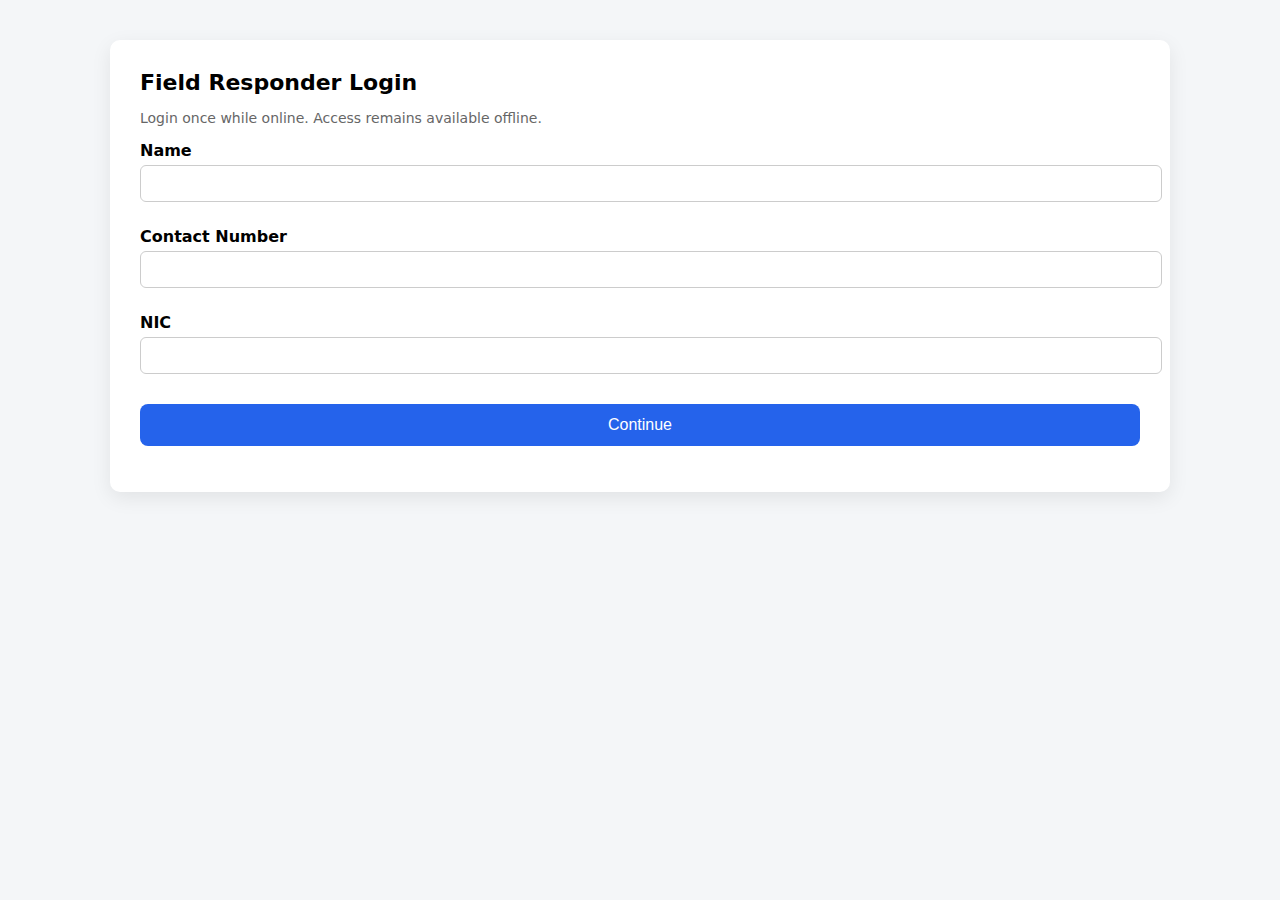
<file: index.html>
<!DOCTYPE html>
<html lang="en">
<head>
    <meta charset="UTF-8" />
    <meta name="viewport" content="width=device-width, initial-scale=1.0" />
    <title>Project Aegis</title>

    <link rel="icon" href="favicon/favicon.ico" type="image/x-icon">
    <link rel="manifest" href="manifest.json">
    <meta name="theme-color" content="#d32f2f">
    <link rel="stylesheet" href="css/styles.css">
</head>
    
    <script>
    // Redirect to login if not logged in
    if (!localStorage.getItem("aegisUser")) {
        window.location.href = "login.html";
    }
    </script>

<body>
    <header class="top-bar" id="networkStatus">
        Checking network...
    </header>

    <div class="container">
        <h1 class="title">Beacon In The Dark</h1>

        <div class="card">
            <h2> Report Incident</h2>
            <p class="subtext">
                All data is saved locally and syncs automatically when you're online
            </p>

            <!-- GPS -->
            <label class="label">GPS Location</label>
            <div id="geolocationStatus" class="gps-box">
                Attempting to capture GPS location...
            </div>

            <!-- Incident Type -->
            <label class="label">Incident Type</label>
            <select id="incidentType" class="select" required>
                <option value="">Select incident type</option>
                <option>Landslide</option>
                <option>Flood</option>
                <option>Road Block</option>
                <option>Power Line Down</option>
            </select>

            <!-- Severity -->
            <label class="label">
                Severity Level: <span id="severityLabel" class="severity-text medium">Medium</span>
            </label>

            <input
                type="range"
                id="severity"
                min="1"
                max="5"
                value="3"
                class="severity-slider"
            />

            <div class="severity-levels">
                <span class="critical">Critical</span>
                <span class="high">High</span>
                <span class="medium">Medium</span>
                <span class="low">Low</span>
                <span class="minimal">Minimal</span>
            </div>

            <!-- Submit -->
            <button type="submit" form="incidentForm" class="btn">
                Save Report Locally
            </button>

            <button id="toggleHistory" class="link-btn">
                View Incident History
            </button>

            <div id="historySection" style="display:none;">
                <h3>Saved Incident Reports</h3>
                <table>
                    <thead>
                        <tr>
                            <th>Type</th>
                            <th>Severity</th>
                            <th>Lat</th>
                            <th>Lng</th>
                            <th>Time</th>
                            <th>Status</th>
                        </tr>
                    </thead>
                    <tbody id="historyTable"></tbody>
                </table>
            </div>

            <p id="message"></p>
        </div>
    </div>

    <form id="incidentForm"></form>

    <script src="js/dexie.js"></script>
    <script src="js/app.js"></script>
    <script>
    if ("serviceWorker" in navigator) {
        window.addEventListener("load", () => {
        navigator.serviceWorker
            .register("/service-worker.js")
            .then((reg) => console.log("SW registered", reg))
            .catch((err) => console.log("SW registration failed", err));
        });
    }
    </script>

</body>
</html>
</file>
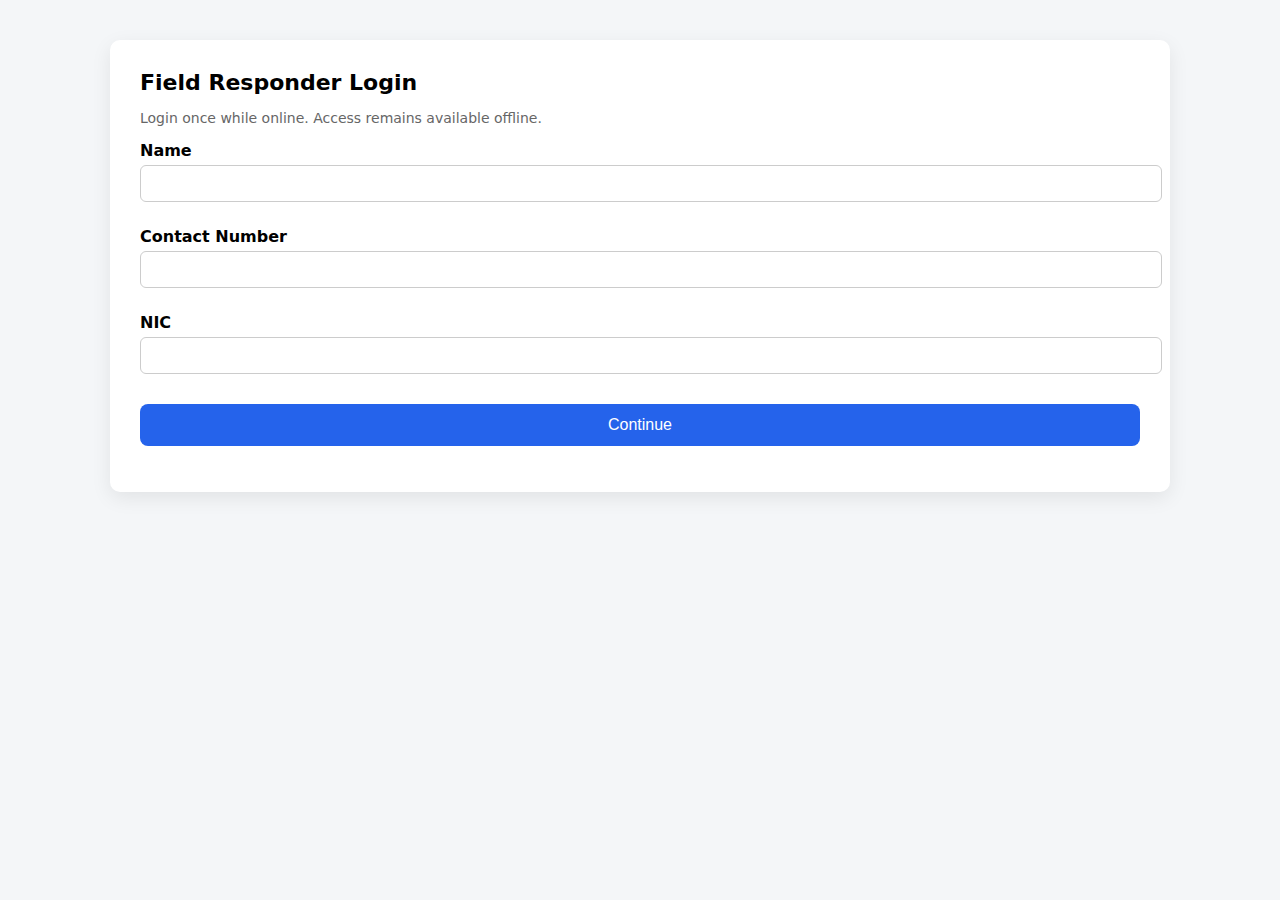
<file: login.html>
<!DOCTYPE html>
<html lang="en">
<head>
  <meta charset="UTF-8">
  <title>Project Aegis - Login</title>
  <meta name="viewport" content="width=device-width, initial-scale=1.0">

  <link rel="icon" href="favicon/favicon.ico" type="image/x-icon">
  <link rel="manifest" href="manifest.json">
  <meta name="theme-color" content="#d32f2f">
  <link rel="stylesheet" href="css/styles.css">
</head>
<body>

  <div class="container">
    <div class="card login-card">

      <h2 class="title">Field Responder Login</h2>
      <p class="subtext">
        Login once while online. Access remains available offline.
      </p>

      <form id="loginForm">

        <label class="label">Name</label>
        <input type="text" id="name" class="select" required>

        <label class="label">Contact Number</label>
        <input type="tel" id="contact" class="select" required>

        <label class="label">NIC</label>
        <input type="text" id="nic" class="select" required>

        <button type="submit" class="btn">Continue</button>

      </form>

      <p id="loginMsg" class="login-msg"></p>

    </div>
  </div>

  <script>
    if (localStorage.getItem("aegisUser")) {
      window.location.href = "index.html";
    }

    document.getElementById("loginForm").addEventListener("submit", function(e) {
      e.preventDefault();

      const user = {
        name: document.getElementById("name").value,
        contact: document.getElementById("contact").value,
        nic: document.getElementById("nic").value
      };

      localStorage.setItem("aegisUser", JSON.stringify(user));

      document.getElementById("loginMsg").textContent = "Login successful";

      setTimeout(() => {
        window.location.href = "index.html";
      }, 500);
    });

    if ("serviceWorker" in navigator) {
        window.addEventListener("load", () => {
        navigator.serviceWorker
            .register("/service-worker.js")
            .then((reg) => console.log("SW registered", reg))
            .catch((err) => console.log("SW registration failed", err));
        });
    }
    
  </script>

</body>

</html>
</file>
<file: css/styles.css>
body {
  font-family: system-ui, -apple-system, BlinkMacSystemFont;
  background: #f4f6f8;
  margin: 0;
}

/* Network status colors */
.online {
  background-color: #0f7c4a !important;
  color: #d1fae5 !important;
}

.offline {
  background-color: #7f1d1d !important;
  color: #fee2e2 !important;
}

.top-bar {
  background: #0f7c4a;
  color: white;
  padding: 10px 20px;
  font-weight: 600;
}

.container {
  max-width: 600px;
  margin: 30px auto;
  padding: 0 15px;
}

.title {
  font-size: 22px;
  margin-bottom: 15px;
}

.card {
  background: white;
  padding: 20px;
  border-radius: 10px;
  box-shadow: 0 6px 20px rgba(0,0,0,0.08);
}

.card h2 {
  margin-top: 0;
}

.subtext {
  color: #666;
  font-size: 14px;
}

.label {
  display: block;
  margin-top: 15px;
  font-weight: 600;
}

.gps-box {
  background: #f1f3f5;
  padding: 10px;
  border-radius: 6px;
  margin-top: 5px;
  font-size: 14px;
}

.select {
  width: 100%;
  padding: 10px;
  border-radius: 6px;
  border: 1px solid #ccc;
  margin-top: 5px;
}

/* Severity Slider */
.severity-slider {
  width: 100%;
  margin-top: 10px;
}

.severity-levels {
  display: flex;
  justify-content: space-between;
  font-size: 12px;
  margin-top: 5px;
}

.critical { color: #d32f2f; }
.high { color: #f57c00; }
.medium { color: #fbc02d; }
.low { color: #388e3c; }
.minimal { color: #2e7d32; }

.severity-text {
  font-weight: bold;
}

.btn {
  width: 100%;
  background: #2563eb;
  color: white;
  border: none;
  padding: 12px;
  border-radius: 8px;
  font-size: 16px;
  margin-top: 20px;
  cursor: pointer;
}

.link-btn {
  background: none;
  border: none;
  color: #2563eb;
  margin-top: 10px;
  cursor: pointer;
}

table {
  width: 100%;
  border-collapse: collapse;
  margin-top: 10px;
}

th, td {
  border: 1px solid #ddd;
  padding: 6px;
  font-size: 13px;
}

/* ---------------- LOGIN PAGE ---------------- */

.login-card {
  margin-top: 80px;
}

.login-card input {
  margin-bottom: 10px;
}

.login-msg {
  text-align: center;
  color: #0f7c4a;
  font-weight: 600;
  margin-top: 10px;
}

/* Mobile friendliness */
@media (max-width: 480px) {
  .login-card {
    margin-top: 40px;
  }
}


/* Dashboard specific */
h1, h2 {
  margin-top: 0;
}

.container {
  max-width: 1100px;     /* increases length for web */
  width: 100%;
  margin: 0 auto;        /* center the container */
  padding: 20px;
}

.card {
  margin: 20px;
  padding: 30px;
}

#map {
  height: 420px;
  width: 100%;
  border-radius: 8px;
  overflow: hidden;
}

thead {
  background: #f1f3f5;
}

th, td {
  padding: 8px;
  font-size: 13px;
}

tbody tr:hover {
  background: #f9fafb;
}

td:nth-child(3) {
  font-weight: 600;
}

/* ================= RESPONSIVE DASHBOARD TABLE ================= */

.table-wrapper {
  width: 100%;
  overflow-x: auto;
  -webkit-overflow-scrolling: touch;
}

/* Keep table readable */
#incidentTable {
  min-width: 650px;
}

/* Mobile improvements */
@media (max-width: 768px) {

  h1 {
    font-size: 20px;
  }

  h2 {
    font-size: 16px;
  }

  #map {
    height: 280px;
  }

  th, td {
    font-size: 12px;
    padding: 6px;
  }

  .top-bar {
    width: 100%;              /* content width fits screen */
    overflow-x: hidden;         /* prevents internal overflow from causing scroll */
  }

  .top-bar .container {
    max-width: 1100px;        /* content width */
    margin: 0 auto;           /* centers content */
    padding: 0 15px;          /* space on mobile */
    box-sizing: border-box;
 }
}

/* Very small devices */
@media (max-width: 480px) {
  #incidentTable {
    min-width: 600px;
  }
}
</file>
